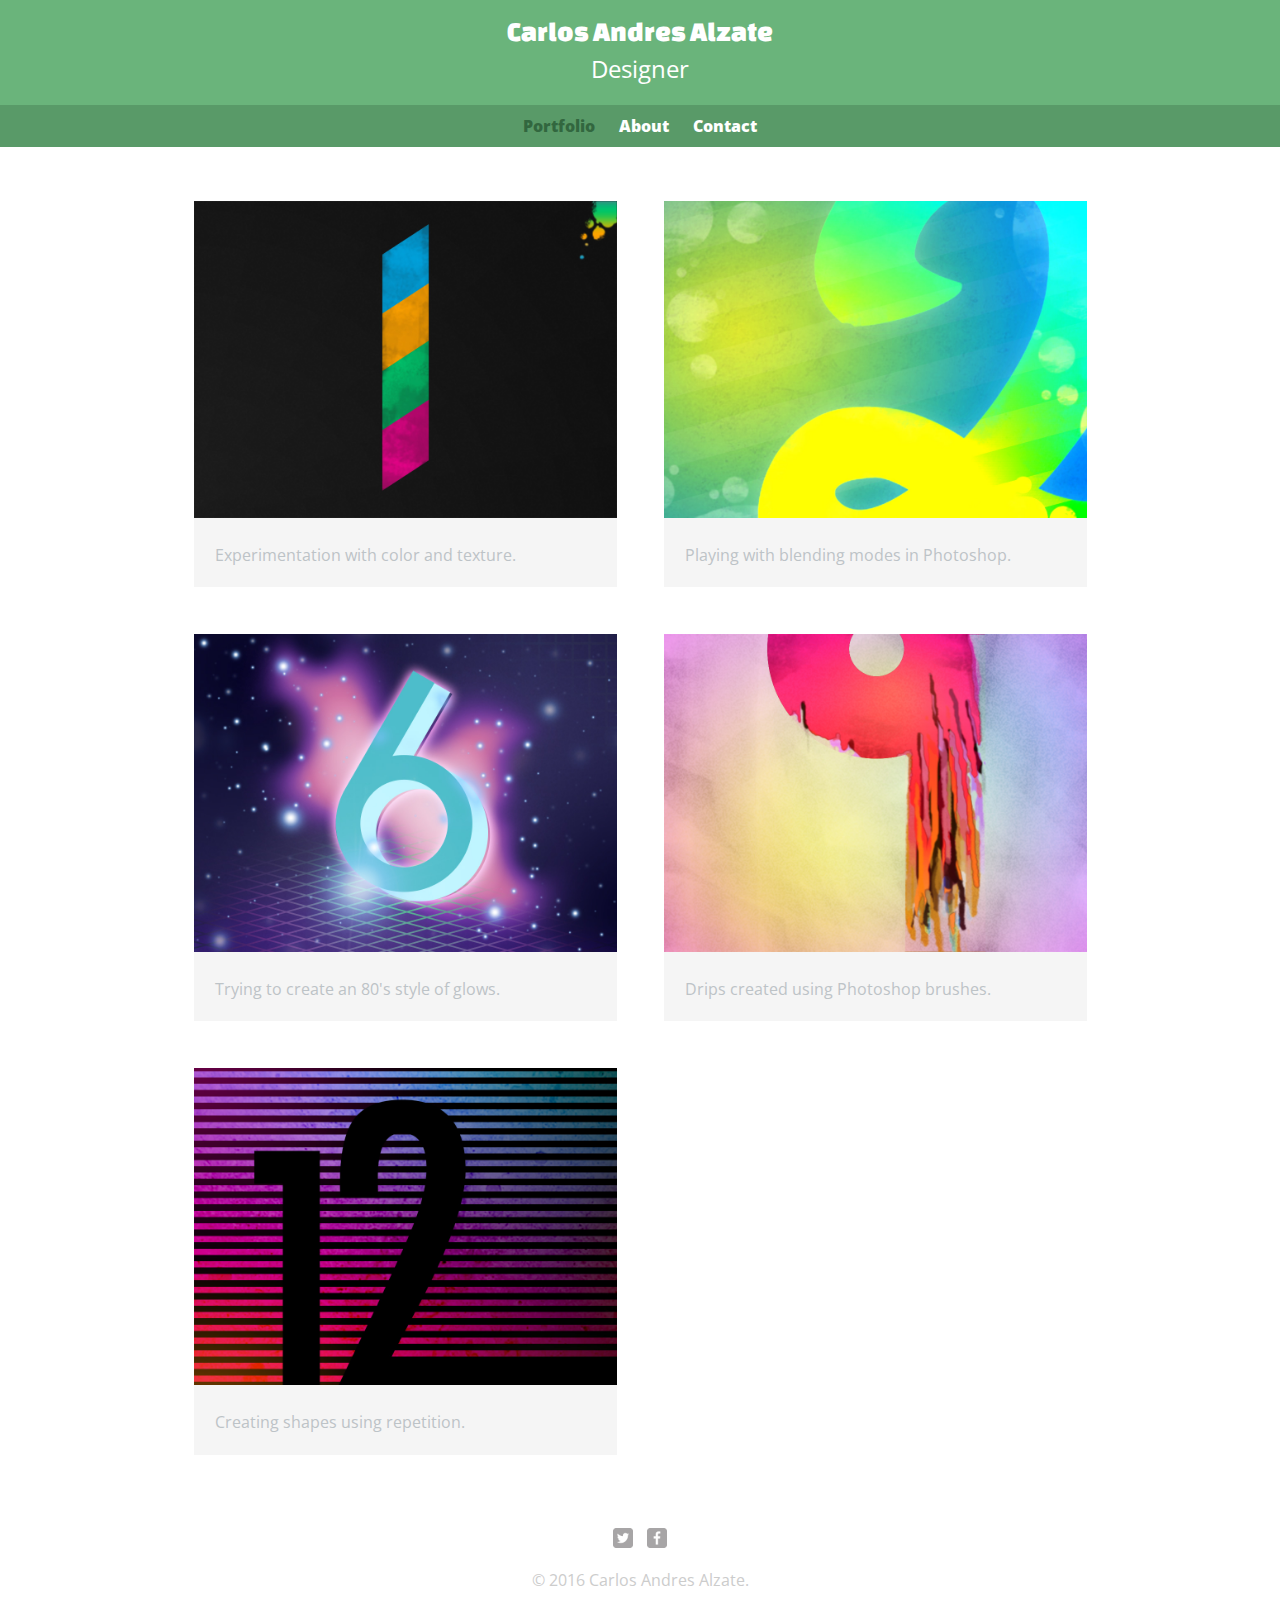
<file: index.html>
<!DOCTYPE html>
<html>
  <head>
    <meta charset="utf-8">
    <title>Carlos Andres Alzate | Designer</title>
    <link rel="stylesheet" href="css/normalize.css">
    <link href='https://fonts.googleapis.com/css?family=Changa+One|Open+Sans:400,400italic,700,700italic,800' rel='stylesheet' type='text/css'>
    <link rel="stylesheet" href="css/main.css">
  </head>
  <body>
    <header>
      <a href="index.html" id="logo">
        <h1>Carlos Andres Alzate</h1>
        <h2>Designer</h2>
      </a>
      <nav>
        <ul>
          <li><a href="index.html" class="selected">Portfolio</a></li>
          <li><a href="about.html">About</a></li>
          <li><a href="contact.html">Contact</a></li>
        </ul>
      </nav>
    </header>
        <div id="wrapper">
            <section>
              <ul id="gallery">
                <li>
                  <a href="img/numbers-01.jpg">
                    <img src="img/numbers-01.jpg" alt="">
                    <p>Experimentation with color and texture.</p>
                  </a>
                </li>
                <li>
                  <a href="img/numbers-02.jpg">
                    <img src="img/numbers-02.jpg" alt="">
                    <p>Playing with blending modes in Photoshop.</p>
                  </a>
                </li>
                <li>
                  <a href="img/numbers-06.jpg">
                    <img src="img/numbers-06.jpg" alt="">
                    <p>Trying to create an 80's style of glows.</p>
                  </a>
                </li>
                <li>
                  <a href="img/numbers-09.jpg">
                    <img src="img/numbers-09.jpg" alt="">
                    <p>Drips created using Photoshop brushes.</p>
                  </a>
                </li>
                <li>
                  <a href="img/numbers-12.jpg">
                    <img src="img/numbers-12.jpg" alt="">
                    <p>Creating shapes using repetition.</p>
                  </a>
                </li>
              </ul>
            </section>
            <footer>
              <a href="https://twitter.com/StudioArtBliss"><img src="img/twitter-wrap.png" alt="Twitter Logo" class="social-icon"></a>
              <a href="https://www.facebook.com/StudioArtBliss"><img src="img/facebook-wrap.png" alt="Facebook Logo" class="social-icon"></a>
              <p>&copy; 2016 Carlos Andres Alzate.</p>
            </footer>
          </div>
      </body>
</html>
</file>
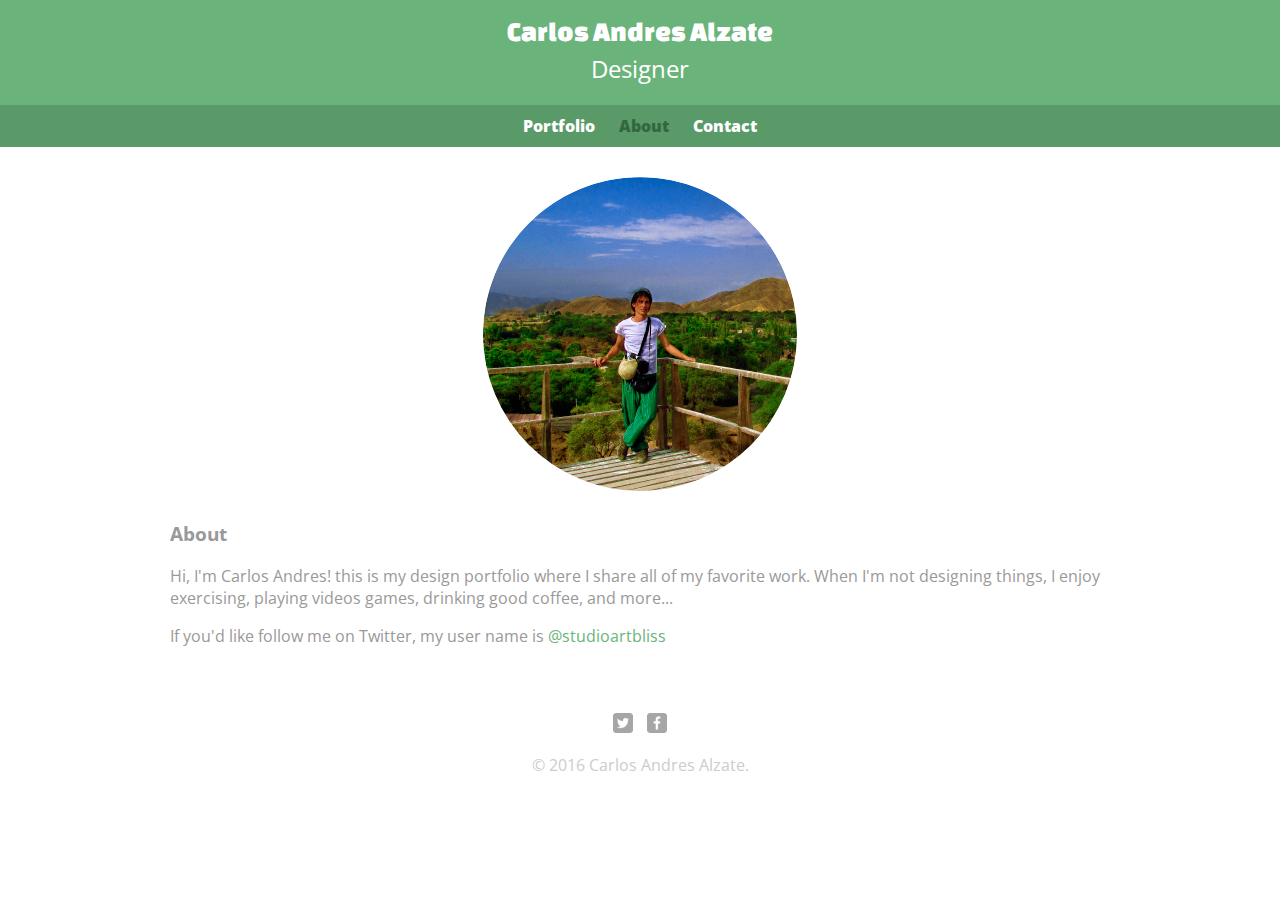
<file: about.html>
<!DOCTYPE html>
<html>
  <head>
    <meta charset="utf-8">
    <title>Carlos Andres Alzate | Designer</title>
    <link rel="stylesheet" href="css/normalize.css">
    <link href='https://fonts.googleapis.com/css?family=Changa+One|Open+Sans:400,400italic,700,700italic,800' rel='stylesheet' type='text/css'>
    <link rel="stylesheet" href="css/main.css">
    <link rel="stylesheet" href="css/responsive.css">
    <meta name="viewport" content="width=device-width, intial-scale=1.0">
  </head>
  <body>
    <header>
      <a href="index.html" id="logo">
        <h1>Carlos Andres Alzate</h1>
        <h2>Designer</h2>
      </a>
      <nav>
        <ul>
          <li><a href="index.html">Portfolio</a></li>
          <li><a href="about.html" class="selected">About</a></li>
          <li><a href="contact.html">Contact</a></li>
        </ul>
      </nav>
    </header>
        <div id="wrapper">
            <section>
                <img src="img/elegida.png" alt="Photograph of Carlos Andres Alzate" class="profile-photo">
                <h3>About</h3>
                <p>Hi, I'm Carlos Andres! this is my design portfolio where I share all of my favorite work. When I'm not designing things, I enjoy exercising, playing videos games, drinking good coffee, and more...</p>
                <p>If you'd like follow me on Twitter, my user name is <a href="https://twitter.com/StudioArtBliss">@studioartbliss</a></p>
            </section>
            <footer>
              <a href="https://twitter.com/StudioArtBliss"><img src="img/twitter-wrap.png" alt="Twitter Logo" class="social-icon"></a>
              <a href="https://www.facebook.com/StudioArtBliss"><img src="img/facebook-wrap.png" alt="Facebook Logo" class="social-icon"></a>
              <p>&copy; 2016 Carlos Andres Alzate.</p>
            </footer>
          </div>
      </body>
</html>
</file>
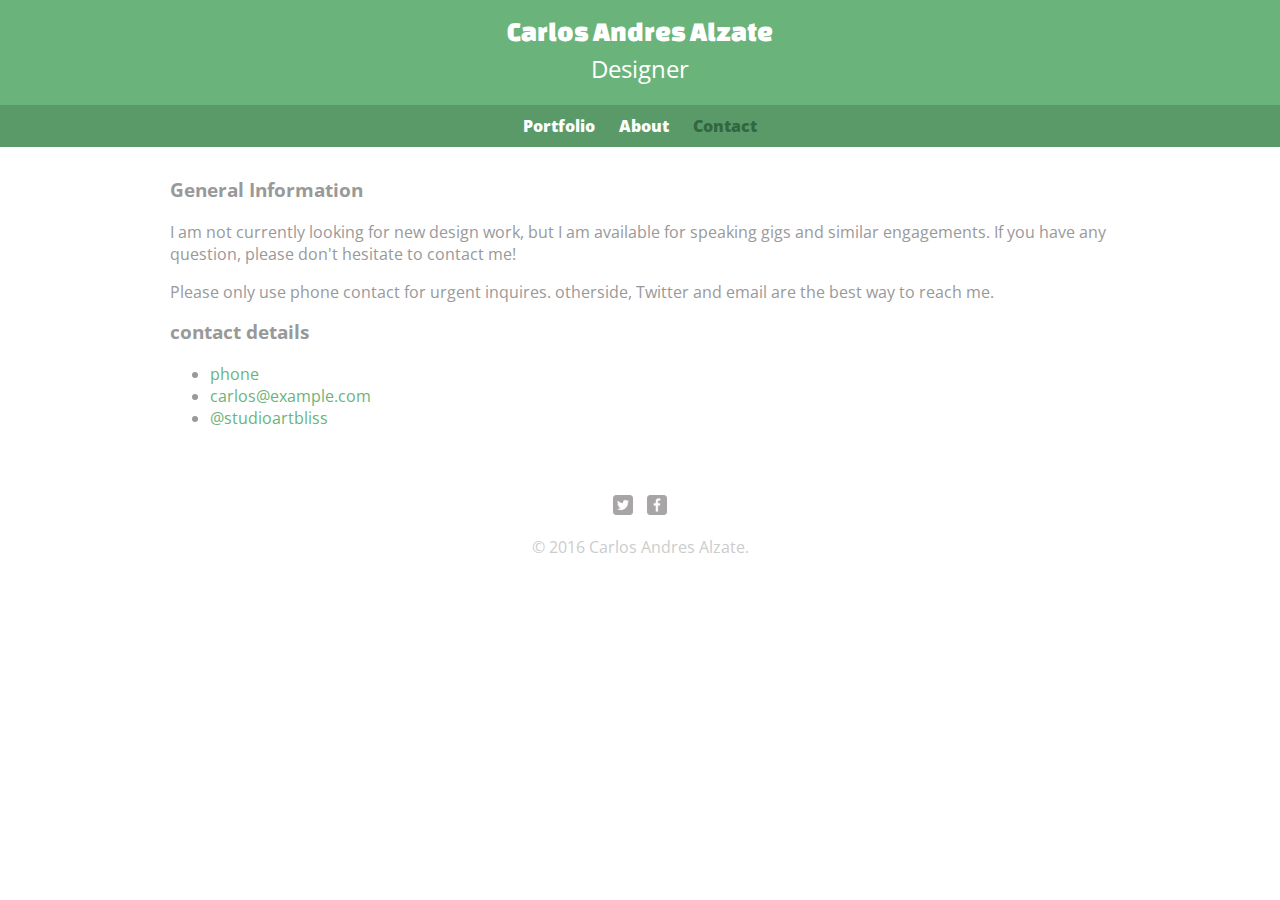
<file: contact.html>
<!DOCTYPE html>
<html>
  <head>
    <meta charset="utf-8">
    <title>Carlos Andres Alzate | Designer</title>
    <link rel="stylesheet" href="css/normalize.css">
    <link href='https://fonts.googleapis.com/css?family=Changa+One|Open+Sans:400,400italic,700,700italic,800' rel='stylesheet' type='text/css'>
    <link rel="stylesheet" href="css/main.css">
    <link rel="stylesheet" href="css/responsive.css">
    <meta name="viewport" content="width=device-width, intial-scale=1.0">
  </head>
  <body>
    <header>
      <a href="index.html" id="logo">
        <h1>Carlos Andres Alzate</h1>
        <h2>Designer</h2>
      </a>
      <nav>
        <ul>
          <li><a href="index.html">Portfolio</a></li>
          <li><a href="about.html">About</a></li>
          <li><a href="contact.html" class="selected">Contact</a></li>
        </ul>
      </nav>
    </header>
        <div id="wrapper">
            <section id="primary">
                <h3>General Information</h3>
                <p>I am not currently looking for new design work, but I am available for speaking gigs and similar engagements. If you have any question, please don't hesitate to contact me!</p>
                <p>Please only use phone contact for urgent inquires. otherside, Twitter and email are the best way to reach me.</p>
            </section>
            <section id="secondary">
                <h3>contact details</h3>
                <ul class="contact-info">
                    <li class="phone"><a href="tel:555...">phone</a></li>
                    <li class="mail"><a href="mailto:un.artbliss@gmail.com">carlos@example.com</a></li>
                    <li class="twitter"><a href="https://twitter.com/intent/tweet? screen_name=StudioArtBliss">@studioartbliss</a></li>
                </ul>
            </section>
            <footer>
              <a href="https://twitter.com/StudioArtBliss"><img src="img/twitter-wrap.png" alt="Twitter Logo" class="social-icon"></a>
              <a href="https://www.facebook.com/StudioArtBliss"><img src="img/facebook-wrap.png" alt="Facebook Logo" class="social-icon"></a>
              <p>&copy; 2016 Carlos Andres Alzate.</p>
            </footer>
          </div>
      </body>
</html>
</file>
<file: css/main.css>
/**************
GENERAL
+++++++++++++*/

body{
    font-family: 'Open Sans', sans-serif;
}

#wrapper {
  max-width: 940px;
  margin: 0 auto;
  padding:0 5%;
}

a {
  text-decoration:none;
}

img {
    max-width: 100%;/*cambiando el tamaño de las imganes */
}
/* h3 en about */
h3{
    margin: 0 0 1em 0;
}



/**************
HEADING
+++++++++++++*/


header {
    float: left;
    margin: 0 0 30px 0;
    padding: 5px 0 0 0;
    width: 100%;
}

#logo {
  text-align:center;
  margin: 0;
}

h1{
    font-family: 'Changa One', sans-serif;
    margin: 15px 0;
    font-size: 1.75em;
    font-weight: normal;
    line-height: 0.8em;
}

h2 {
    font-style: 0.75;
    margin: -05px 0 0;
    font-weight: normal;
}



/**************
NAVIGATION
+++++++++++++*/

nav{
    text-align: center;
    padding: 10px 0;
    margin: 20px 0 0;

}

nav ul {
    list-style: none;
    margin: 0 10px;
    padding: 0;
}

nav li {
    display: inline-block;
}

nav a {
    font-weight: 800;
    padding: 15px 10px;
}



/**************
FOOTER
+++++++++++++*/



footer{
    font-style: 0.75em;
    text-align: center;
    clear: both;
    padding-top: 50px;
    color: #ccc;
}

.social-icon {
    width: 20px;
    height: 20px;
    padding: 0 5px;
}



/**************
PAGE: PORTFOLIO
+++++++++++++*/

#gallery {
    margin: 0;
    padding: 0;
    list-style: none;
}

#gallery li {
    float: left;
    width: 45%;
    margin: 2.5%;
    background-color: #f5f5f5;
    color: #bdc3c7;
}

#gallery li a p{
    margin: 0;
    padding: 5%;
    font-style: 0.75em;
    color: #bdc3c7;
}


/**************
PAGE: ABOUT
+++++++++++++*/

.profile-photo {
    display: block;
    min-width: 150px;
    margin: 0 auto 30px;
    border-radius: 100%;
}

/**************
COLORS
+++++++++++++*/

/* site body */
body{
    background-color: #fff;
    color: #999;
}

/* green header */
header {
    background: #6ab47b;
    border-color: #599a68;
}

/* Logo text */
h1, h2 {
    color: #fff;
}

/* nav background on mobile */
nav {
    background: #599a68;
}

/* Links */
a {
    color: #6ab47b;
}

/* nav link */
nav a, nav a:visited {
    color: #fff;
}

/* selected nav link */
nav a.selected, nav a:hover {
    color: #32673f;
}
</file>
<file: css/responsive.css>
/* esta es la salida para una pantalla en su tamaño minimo de 480px */
@media screen and (min-width: 480px) {

}
/**************
TWO COLUMN LAYOUT
+++++++++++++*/

#PRIMARY {

}

/* tablets a pantallas pequeñas*/
@media screen and (min-width: 660px) {

}
</file>
